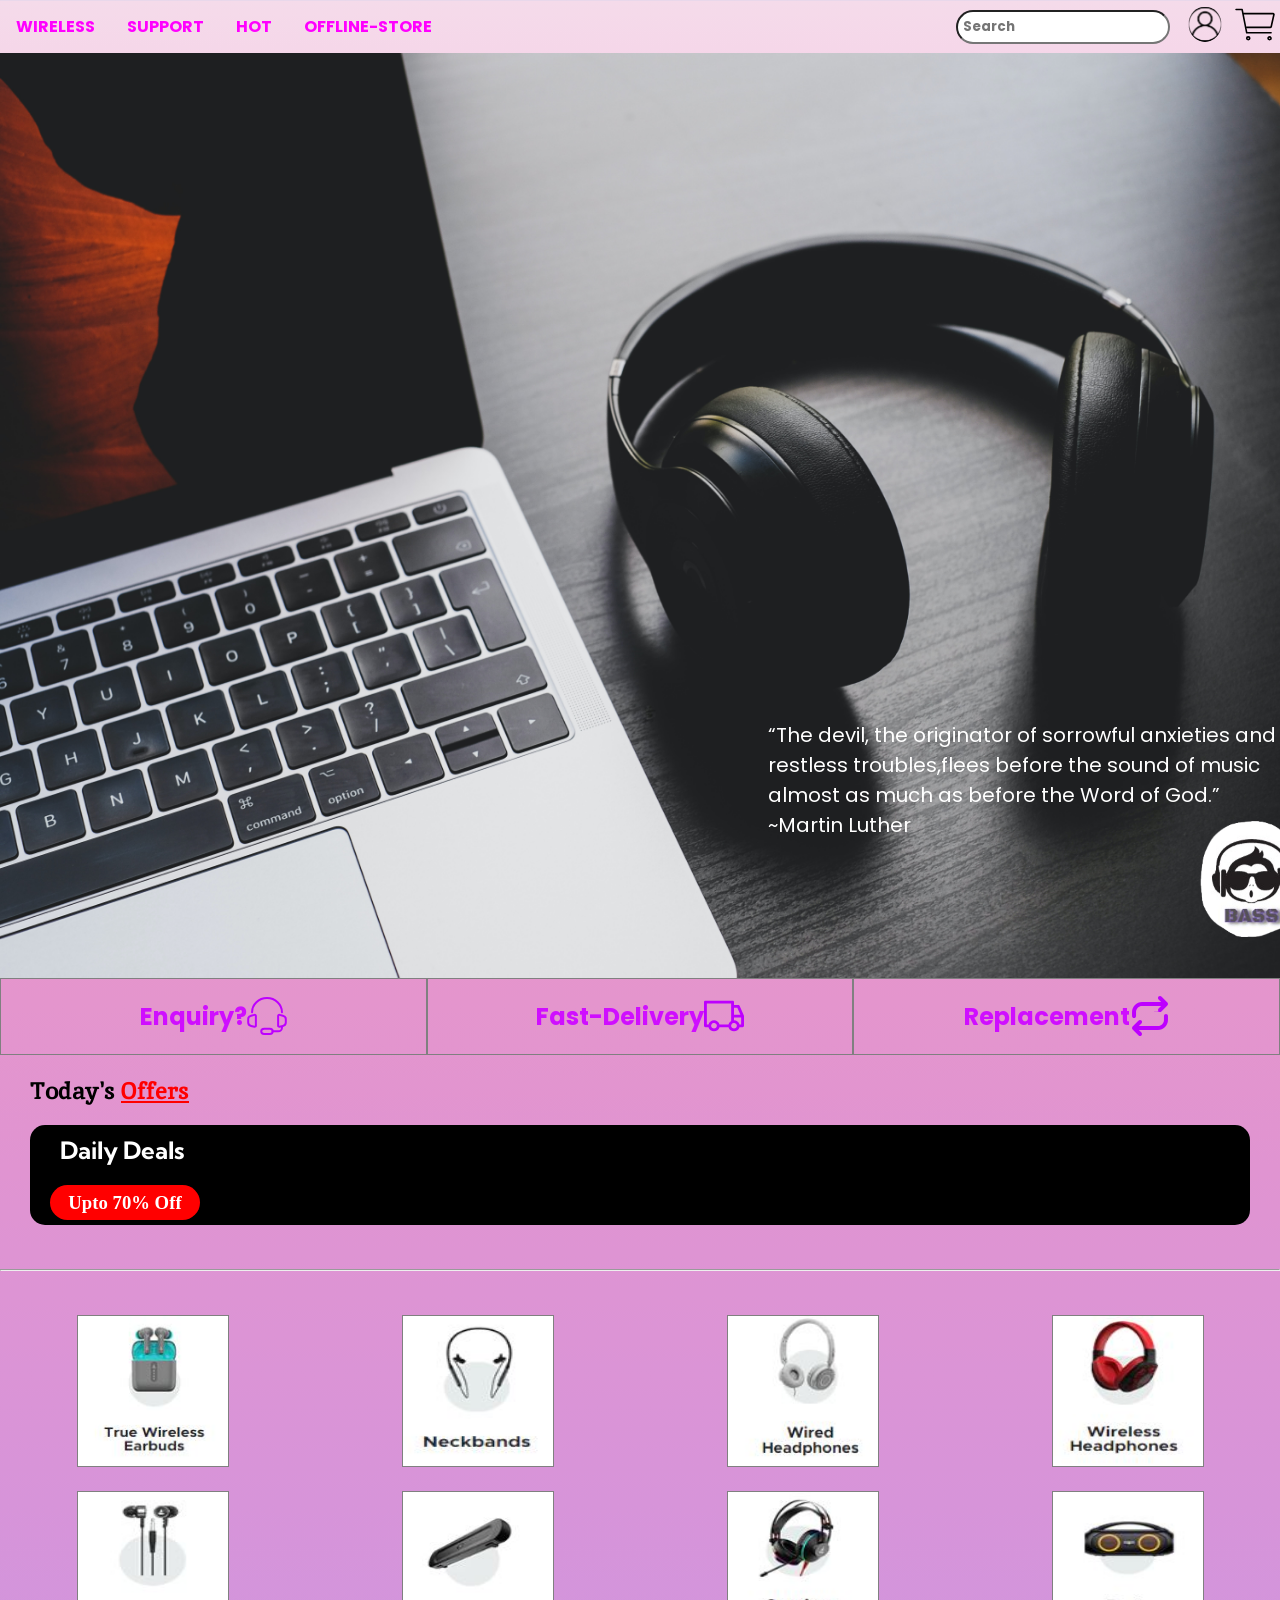
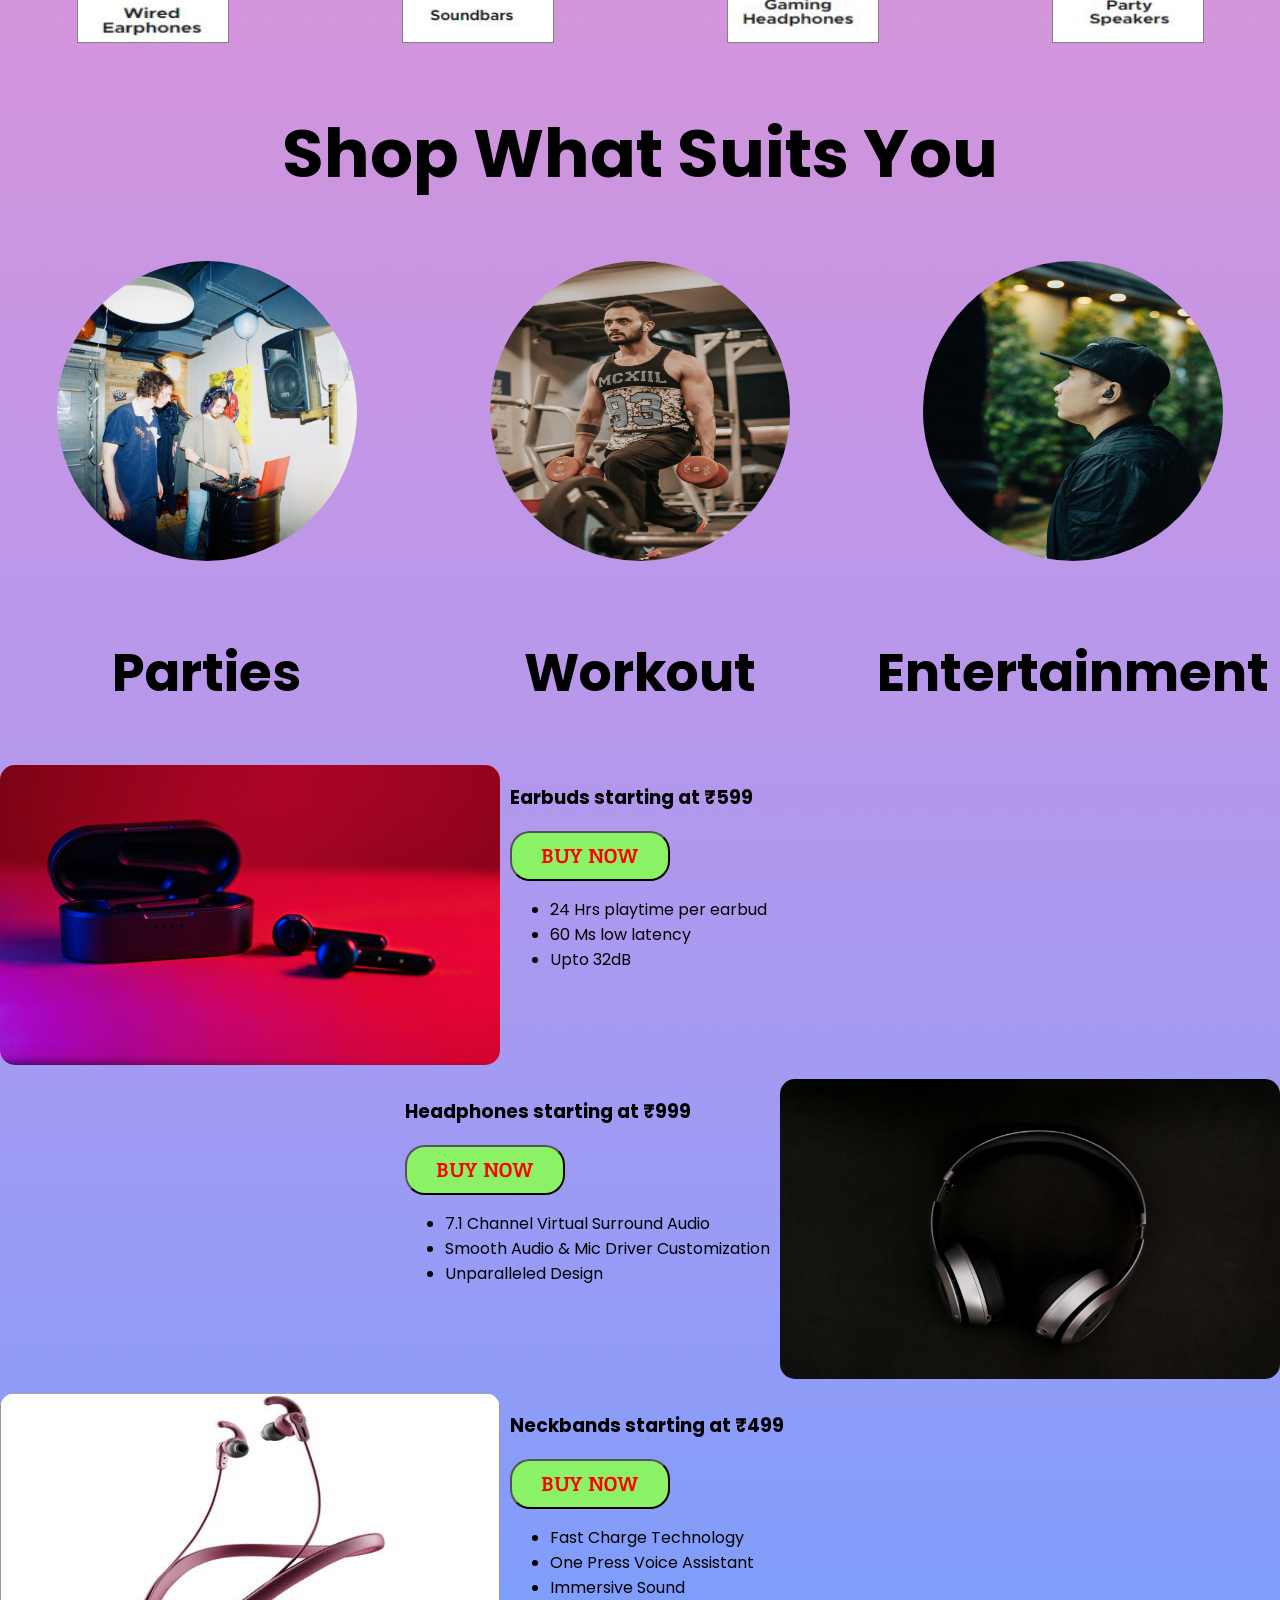
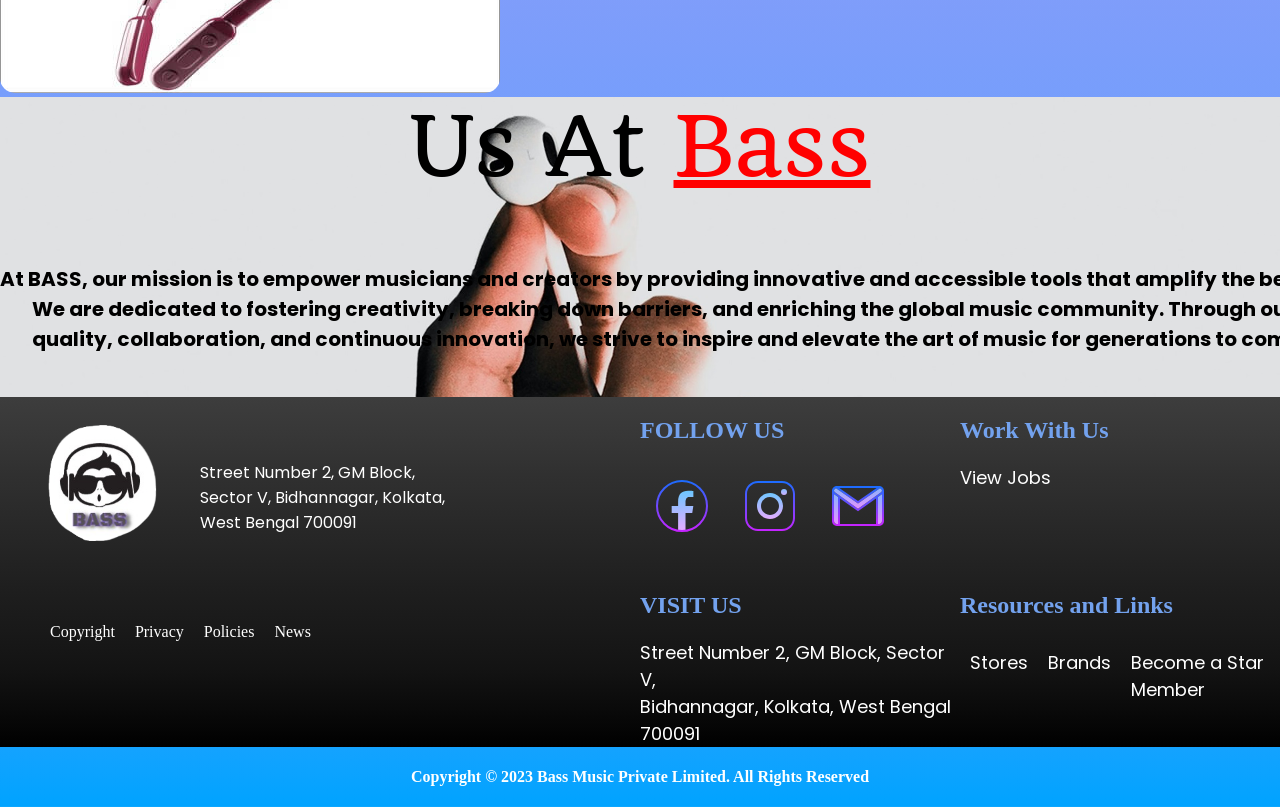
<file: Front-end-project/index.html>
<!DOCTYPE html>
<html lang="en" dir="ltr">
  <head>
    <meta charset="utf-8">
    <title>Bass</title>
    <link rel="shortcut icon" href="./svg/logo.svg">
    <link rel="stylesheet" href="./styles.css">
    <link rel="preconnect" href="https://fonts.googleapis.com">
    <link rel="preconnect" href="https://fonts.googleapis.com">
    <link rel="preconnect" href="https://fonts.gstatic.com" crossorigin>
    <link href="https://fonts.googleapis.com/css2?family=Poppins:wght@200&family=Share+Tech+Mono&display=swap" rel="stylesheet">
    <link rel="preconnect" href="https://fonts.googleapis.com">
    <link rel="preconnect" href="https://fonts.gstatic.com" crossorigin>
    <link href="https://fonts.googleapis.com/css2?family=Kumbh+Sans&family=Poppins:wght@200&family=Share+Tech+Mono&display=swap" rel="stylesheet">
    <link rel="preconnect" href="https://fonts.googleapis.com">
    <link rel="preconnect" href="https://fonts.gstatic.com" crossorigin>
    <link href="https://fonts.googleapis.com/css2?family=Inika&family=Kumbh+Sans&family=Poppins:wght@200&family=Share+Tech+Mono&display=swap" rel="stylesheet">
    <link rel="preconnect" href="https://fonts.googleapis.com">
    <link rel="preconnect" href="https://fonts.gstatic.com" crossorigin>
    <link href="https://fonts.googleapis.com/css2?family=Inika&family=Kumbh+Sans&family=Poppins:wght@200&family=Quando&family=Share+Tech+Mono&display=swap" rel="stylesheet">
  </head>
  <body>
    <div class="nav">
     <ul>
        <li><a href="#">WIRELESS</a></li>
        <li><a href="#">SUPPORT</a></li>
        <li><a href="#">HOT</a></li>
        <li><a href="#">OFFLINE-STORE</a></li>
      </ul>
      <div class="right-nav">
        <input type="text" placeholder="Search">
        <a href="#"><img src="./svg/Ellipse 3.svg" alt="account"></a>
        <a href="#"><img src="./svg/cart.svg" alt="cart"></a>
      </div>
    </div>
    <div class="cover">
      <img src="./image/headphone1.jpg" alt="BG">
      <img id="logo" src="./image/logo.jpg" alt="logo">
      <p>“The devil, the originator of
        sorrowful anxieties and
        restless troubles,flees
        before the sound of music
        almost as much as before
        the Word of God.” <br>
        ~Martin Luther</p>
    </div>
    <div class="help">
      <div class="enquiry">
        <h2>Enquiry?</h2>
        <img src="./svg/enq.svg" alt="enquiry">
      </div>
      <div class="f-d">
        <h2>Fast-Delivery</h2>
        <img src="./svg/fd.svg" alt="FastDelivery">
      </div>
      <div class="replacement">
        <h2>Replacement</h2>
        <img src="./svg/replace.svg" alt="replace">
      </div>
    </div>
    <div class="deals">
      <h2>Today's <span class="offer">Offers</span></h2>
      <div class="dd">
        <h2>Daily Deals</h2>
        <div class="dd-off">
          <h3>Upto 70% Off</h3>
        </div>
      </div>
    </div>
    <br>
    <br>
    <hr>
    <br>
    <br>
    <div class="container">
      <a href="#"> <img src="./image/prod1.JPG" alt=""> </a>
      <a href="#"> <img src="./image/prod2.JPG" alt=""> </a>
      <a href="#"> <img src="./image/prod3.JPG" alt=""> </a>
      <a href="#"> <img src="./image/prod4.JPG" alt=""> </a>
      <a href="#"> <img src="./image/prod6.JPG" alt=""> </a>
      <a href="#"> <img src="./image/prod7.JPG" alt=""> </a>
      <a href="#"> <img src="./image/prod8.JPG" alt=""> </a>
      <a href="#"> <img src="./image/prod9.JPG" alt=""> </a>
    </div>
    <div class="multiple-uses">
      <h2 style="animation: fadeInBottom 2s ease-in-out">Shop What Suits You</h2>
      <div class="user-image">
        <img style="animation: fadeInRight 2s ease-in-out" class="suits" src="./image/party.jpg" alt="Party">
        <img style="animation: fadeInTop 2s ease-in-out" class="suits" src="./image/workout.jpg" alt="Workout">
        <img style="animation: fadeInLeft 2s ease-in-out" class="suits" src="./image/ent.jpg" alt="Entertainment">
        <a href=""><h3 style="animation: fadeInRight 2s ease-in-out">Parties</h3></a>
        <a href=""><h3 style="animation: fadeInTop 2s ease-in-out">Workout</h3></a>
        <a href=""><h3 style="animation: fadeInLeft 2s ease-in-out">Entertainment</h3></a>
      </div>
    </div>
    <div class="prods-cost">
      <div class="prod img1"><img style="border-radius: 15px" src="./image/earbuds.jpg" alt="Earbuds"></div>
      <div class="des1">
        <h3>Earbuds starting at <span class="cost">₹599</span></h3>
        <button>BUY NOW</button>
        <ul>
          <li>24 Hrs playtime per earbud</li>
          <li>60 Ms low latency</li>
          <li>Upto 32dB</li>
        </ul>
      </div>
      <div class="des2">
        <h3>Headphones starting at <span class="cost">₹999</span></h3>
        <button>BUY NOW</button>
        <ul>
          <li>7.1 Channel Virtual Surround Audio</li>
          <li>Smooth Audio & Mic Driver Customization</li>
          <li>Unparalleled Design</li>
        </ul>
      </div>
      <div class="prod img2"><img style="border-radius: 15px" src="./image/headphone.jpg" alt="Headphones"></div>
      <div class="prod img3"><img style="border-radius: 15px" src="./image/neckband1.jpg" alt="Neckbands"></div>
      <div class="des3">
        <h3>Neckbands starting at <span class="cost">₹499</span></h3>
        <button>BUY NOW</button>
        <ul>
          <li>Fast Charge Technology</li>
          <li>One Press Voice Assistant</li>
          <li>Immersive Sound</li>
        </ul>
      </div>
    </div>
    <div class="bass">
      <h2>Us At <span class="word-bass">Bass</span></h2>
      <pre style="font-family: Poppins;" style="  line-height: 40px">At BASS, our mission is to empower musicians and creators by providing innovative and accessible tools that amplify the beauty of their craft.
        We are dedicated to fostering creativity, breaking down barriers, and enriching the global music community. Through our commitment to
        quality, collaboration, and continuous innovation, we strive to inspire and elevate the art of music for generations to come.”</pre>
    </div>
    <footer>
      <section class="footer-grid">
        <div class="logo-add">
          <div class="logo-address">
            <img src="./image/logo.jpg" alt="Company Logo">
            <pre style="font-family:Poppins">Street Number 2, GM Block,
Sector V, Bidhannagar, Kolkata,
West Bengal 700091</pre>
          </div>
          <ul>
            <li><a href="">Copyright</a></li>
            <li><a href="">Privacy</a></li>
            <li><a href="">Policies</a></li>
            <li><a href="">News</a></li>
          </ul>
        </div>
        <div class="social">
          <h2 style="color: #73a2ee">FOLLOW US</h2>
          <div class="icons">
            <a href=""><img src="./svg/fb.svg" alt="Facebook"></a>
            <a href=""><img src="./svg/insta.svg" alt="Instagram"></a>
            <a href="mailto:bassmusic123@gmail.com"><img src="./svg/mail.svg" alt="E-mail"></a>
          </div>
        </div>
        <div class="Work">
          <h2 style="color: #73a2ee">Work With Us</h2>
          <div class="jobs">
            <a href="">View Jobs</a>
          </div >
        </div>
        <div class="location">
          <h2 style="color: #73a2ee">VISIT US</h2>
          <div class="maps">
            <a href="https://www.google.com/maps/place/Street+Number+2,+GM+Block,+Sector+V,+Bidhannagar,+Kolkata,+West+Bengal+700091/@22.5749312,88.4249031,17z/data=!3m1!4b1!4m15!1m8!3m7!1s0x3a0275b020703c0d:0xece6f8e0fc2e1613!2sSector+V,+Bidhannagar,+Kolkata,+West+Bengal!3b1!8m2!3d22.5735314!4d88.4331189!16s%2Fg%2F1tg4v7t0!3m5!1s0x3a0275b0f53aaba1:0x179841008e25006c!8m2!3d22.5749279!4d88.428154!16s%2Fg%2F11hb2fr4kg?entry=ttu">Street Number 2, GM Block, Sector V,<br> Bidhannagar, Kolkata, West Bengal 700091</a>          
          </div>
        </div>
        <div class="reso">
          <h2 style="color: #73a2ee">Resources and Links</h2>
          <div class="links">
            <ul>
              <li><a href="">Stores</a></li>
              <li><a href="">Brands</a></li>
              <li><a href="">Become a Star Member</a></li>
            </ul>
          </div>
        </div>
      </section>
    <h4 style="color: white">Copyright © 2023 Bass Music Private Limited. All Rights Reserved</h4>
    </footer>
  </body>
</html>
</file>
<file: Front-end-project/styles.css>
body{
  margin: 0;
  padding: 0;
  background: linear-gradient(to bottom,#f5dbea,  #f6cde7,  #f6bee5,#f4b0e3,  #f1a2e3,#e895c9,  #e495cd,  #e094d1,  #dc94d5,  #d794d9,  #d195dd,  #cb95e1,  #c496e5,  #bd97e9,  #b598ec,  #ac99ef,  #a39af2,  #999bf5,  #8e9cf8,  #819dfa,  #749efc,  #64a0fd, #51a1fe,#39a2ff,#00a3ff);

}
.nav ul{
  margin: 0;
  padding: 0;
  list-style: none;
  display: flex;
}
.nav{
  position: relative;
  width: 100%;
  display: flex;
  align-items: center;
  justify-content: space-between;
}
.nav a{
  text-decoration: none;
  color: #ff00ff;
  font-weight: bolder;
}
.nav>ul>li{
  font-family: "Poppins",serif;
  padding: 14px 16px;
}
.nav a:hover{
  background-color: #ffb999;
  color: black;
}
.right-nav{
  display: flex;
  align-items: center;
}
.right-nav input{
  padding: 5px;
  margin-right: 10px;
  border-radius: 20px;
  height: 20px;
  width: 200px;
  font-family: "Poppins",serif;
  font-weight: bold;
  box-shadow: rgba(255, 0, 0, 1);
}
.right-nav a img{
  height: 35px;
  width: 40px;
  margin: 5px;
}
.cover{
  width: 100%;
  position: relative;
}
.cover>img{
  display: block;
  height: 57.8em;
  width: 100%;
}
.cover>p{
  position: absolute;
  top: 70%;
  left: 60%;
  color: white;
  font-size: 20px;
  font-family: "Poppins",serif;
  animation: fadeIn 4s ease-in;
}
@keyframes fadeIn {
  from{
    opacity: 0;
  }
  to{
    opacity: 1;
  }
}
.cover>#logo{
  position: absolute;
  height: 200px;
  width: 200px;
  left: 90%;
  top: 80%;
  animation: dropAnimation 3s ease-out;
}
@keyframes dropAnimation {
  0%{
    transform: translateY(-100px);
  }
  33%{
    transform: translateY(0);
  }
  67%{
    transform: translateY(-100px);
  }  
  100%{
    transform: translateY(0);
  }
}
.help{
  width: 100%;
  display: grid;
  grid-template-columns: 1fr 1fr 1fr;
}
.help .enquiry{
  border: 1px solid gray;
  display: flex;
  align-items: center;
  justify-content: center;
  font-family: "Poppins",serif;
  color: rgba(207, 14, 255, 1);
}
.help .enquiry:hover{
  background-color: rgba(207, 14, 255, 1);
  color: white  ;
}
.enquiry>img{
  height: 40px;
  width: 40px;
}
.help .f-d{
  border: 1px solid gray;
  display: flex;
  align-items: center;
  justify-content: center;
  font-family: "Poppins",serif;
  color: rgba(207, 14, 255, 1);
}
.help .f-d:hover{
  background-color: rgba(207, 14, 255, 1);
  color: white  ;
}
.f-d>img{
  height: 40px;
  width: 40px;
}
.help .replacement{
  border: 1px solid gray;
  display: flex;
  align-items: center;
  justify-content: center;
  font-family: "Poppins",serif;
  color: rgba(207, 14, 255, 1);
}
.help .replacement:hover{
  background-color: rgba(207, 14, 255, 1);
  color: white  ;
}
.replacement>img{
  height: 40px;
  width: 40px;
}
.offer{
  font-weight: bold;
  color: red;
  text-decoration: underline;
}
.deals{
  margin-left: 30px;
  margin-right: 30px;
}
.deals>h2{
  font-family: "Inika",serif;
}
.dd{
  border-radius: 15px;
  height: 100px;
  width: 100%;
  background-color: black;
  color: white;
}
.dd h2{
  padding-top: 10px;
  padding-left: 30px;
  font-family: "Kumbh Sans",sans-serif;
}
.dd-off{
  display: flex;
  justify-content: center;
  align-items: center;
  margin-left: 20px;
  height:35px;
  width: 150px;
  background-color: red;
  border-radius: 20px;
}
.deals-pic{
  height: 100px;
  width: 200px;
}
.container img{
  border: 1px solid gray;
  height: 150px;
  width: 150px;
}
.container{
  text-align: center;
  display: grid;
  grid-template-columns: 1fr 1fr 1fr 1fr;
  grid-template-rows: 1fr 1fr;
  grid-gap: 20px;
}
.user-image{
  display: grid;
  grid-template-columns: 1fr 1fr 1fr;
  grid-template-rows: 1fr 0.3fr;
  place-items: center;
  grid-gap: 20px;
}
.user-image a{
  color: #000000;
  text-decoration: none;
}
.user-image h3:hover{
  background-color: #ebe851;
}
.suits{
  border-radius: 50%;
  height:300px;
  width: 300px;
}
.multiple-uses{
  text-align: center;
  font-size: 45px;
  font-family: "Poppins",serif;
  font-weight: bolder;
}
@keyframes fadeInRight {
  from{
    transform: translateX(-250px);
  }
  to{
    transform: translateX(0px);
  }
}
@keyframes fadeInTop {
  from{
    transform: translateY(250px);
  }
  to{ 
    transform: translateY(0px);
  }
}
@keyframes fadeInLeft {
  from{
    transform: translateX(250px);
  }
  to{
    transform: translateX(0px);
  }
}
@keyframes fadeInBottom {
  from{
    transform: translateY(-250px);
    opacity: 0;
  }
  to{
    transform: translateY(0px);
    opacity: 1;
  }
}
.prods-cost{
  display: grid;
  grid-template-columns: 1fr 1fr 1fr;
  grid-template-rows: 1fr 1fr 1fr;
  grid-gap: 10px;
  place-items: center;
}
.img1>img{
  height: 300px;
  width: 500px;
}
.img2>img{
  height: 300px;
  width: 500px;
}
.img3>img{
  height: 300px;
  width: 500px;
}
.des1{
  place-self: self-start;
  grid-column: span 2;
  font-family: "Poppins";
}
.des2{
  place-self: start end;
  grid-column: span 2;
  font-family: "Poppins";
}
.des3{
  place-self: self-start;
  grid-column: span 2;
  font-family: "Poppins";
}
button{
  font-family: "Inika";
  height: 50px;
  width: 160px;
  background-color: #8BF267;
  color: red;
  border-radius: 20px;
  font-weight: 600;
  font-size: 20px;
  cursor: pointer;
}
.bass{
  width: 100%;
  height: 300px;
  text-align: center;
  font-size: 20px;
  word-wrap: break-word;
  font-weight: 400;
  background-image: url("./image/earbud1.jpg");
  background-size: cover;
  margin-top: -66px;
}
.bass>h2{
  font-size: 80px;
  font-family: "Quando";
  font-weight: lighter;
}
.bass>pre{
  font-weight: bold;
}
.word-bass{
  color: red;
  text-decoration: underline;
}
.footer-grid{
  display: grid;
  grid-template-columns: 1fr 1fr 1fr 1fr;
  grid-template-rows: 1fr 1fr;
  background: linear-gradient(to top,#000000,#0a0a0a,#131313,#191919,#1e1e1e,#242424,#2a2a2a,#303030,#373737,#3d3d3d);
}
.logo-add{
  grid-column: span 2;
  grid-row: span 2;
}
footer h4{
  text-align: center;
}
.logo-add ul{
  display: flex;
  list-style: none;
}
.logo-add ul li{
  padding: 10px;
}
.logo-add ul li a{
  text-decoration: none;
  color: white;
}
.logo-address{
  display: flex;
  align-items: center;
}
.logo-address img{
  height: 200px;
  width: 200px;
}
.icons img{
  padding: 10px;
}
.links ul{
  padding: 0;
  display: flex;
}
.links li{
  justify-content: left;
  padding: 10px;
  list-style: none;
}
.links li a{
  color: white;
  text-decoration: none;
  font-family: "Poppins";
  font-size: 18px;
}
.maps a{
  color: white;
  text-decoration: none;
  font-family: "Poppins";
  font-size: 18px;
}
.jobs a{
  color: white;
  text-decoration: none;
  font-family: "Poppins";
  font-size: 18px;
}
.logo-address pre{
  color: white;
}
</file>
